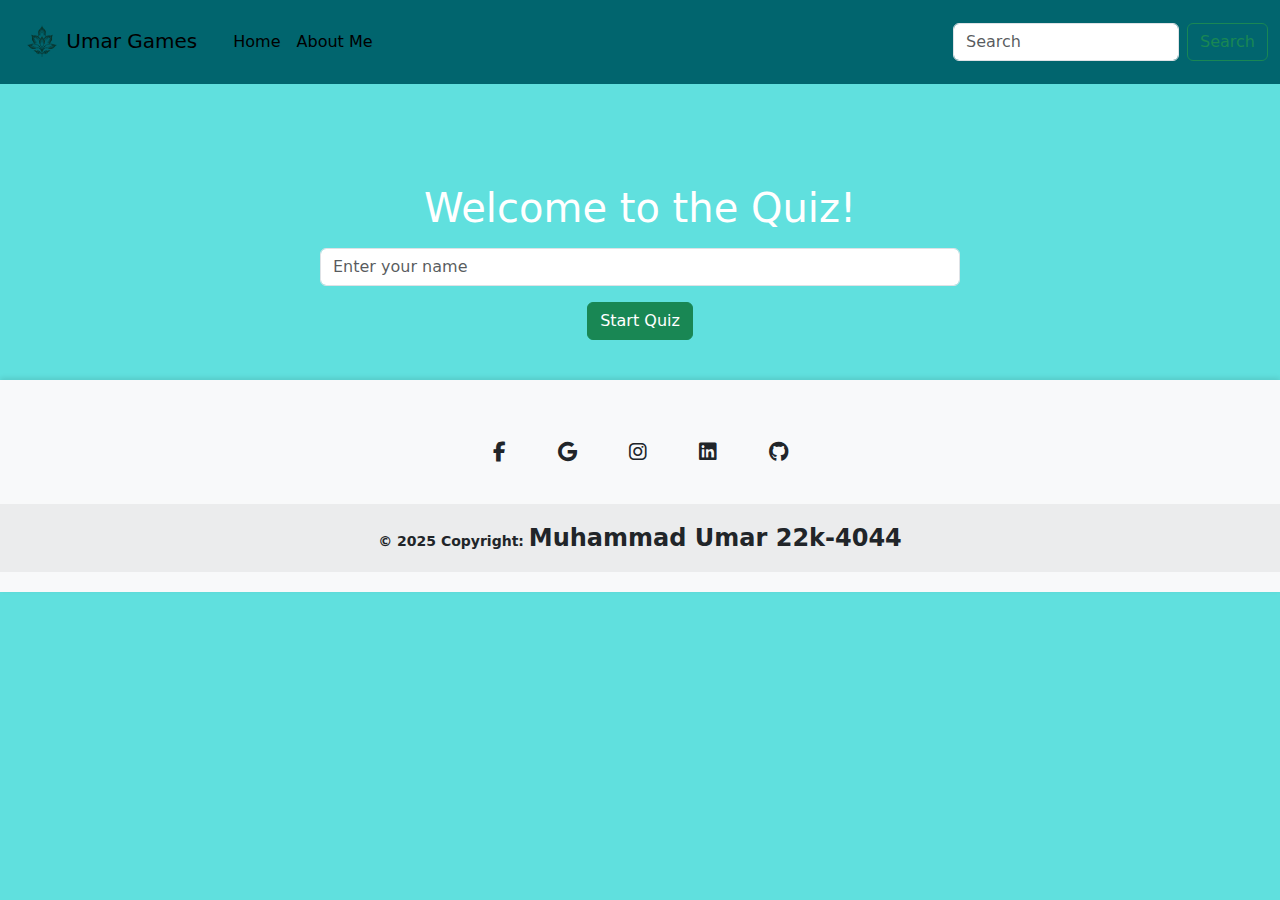
<file: index.html>
<!DOCTYPE html>
<html lang="en">

<head>
    <meta charset="UTF-8">
    <meta name="viewport" content="width=device-width, initial-scale=1.0">
    <title>Umar Quiz Application</title>
    <link rel="stylesheet" href="https://cdn.jsdelivr.net/npm/bootstrap@5.3.0/dist/css/bootstrap.min.css">
    <link rel="stylesheet" href="styles.css">
    <link rel="stylesheet" href="https://cdnjs.cloudflare.com/ajax/libs/font-awesome/6.5.1/css/all.min.css">

</head>

<body>
    <nav class="navbar navbar-expand-lg navbar-light" style="background-color: rgb(1, 101, 110);">
        <div class="container-fluid">
            <nav class="navbar">
                <div class="container">
                    <a class="navbar-brand" href="#" style="background-color: rgb(1, 101, 110);">
                        <img src="images.png" alt="" width="36" height="42">
                        Umar Games
                    </a>
                </div>
            </nav>
            <button class="navbar-toggler" type="button" data-bs-toggle="collapse"
                data-bs-target="#navbarSupportedContent" aria-controls="navbarSupportedContent" aria-expanded="false"
                aria-label="Toggle navigation">
                <span class="navbar-toggler-icon"></span>
            </button>
            <div class="collapse navbar-collapse" id="navbarSupportedContent">
                <ul class="navbar-nav me-auto mb-2 mb-lg-0">
                    <li class="nav-item ">
                        <a class="nav-link active" aria-current="page" href="index.html">Home</a>
                    </li>
                    <li class="nav-item ">
                        <a class="nav-link active" aria-current="page" href="Aboutme.html">About Me</a>
                    </li>
                </ul>
                <form class="d-flex">
                    <input class="form-control me-2" type="search" placeholder="Search" aria-label="Search">
                    <button class="btn btn-outline-success" type="submit">Search</button>
                </form>
            </div>
        </div>
    </nav>


    <div class="start-container text-center" id="start-container">
        <h1 class="text-white">Welcome to the Quiz!</h1>
        <input type="text" id="username" class="form-control mt-3 w-50 mx-auto" placeholder="Enter your name" />
        <button onclick="startQuiz()" class="btn btn-success mt-3">Start Quiz</button>
    </div>
    <div class="container mt-5 d-none" id="quiz-container">
        <h1 class="text-center text-white">Interactive Quiz</h1>
        <div class="card p-4">
            <p id="question" class="fw-bold"></p>
            <div id="options" class="btn-group-vertical"></div>
            <p id="feedback" class="mt-3"></p>
            <button id="next-btn" class="btn btn-primary mt-3">Next</button>
            <p id="timer" class="text-danger mt-2">Time Left: 20s</p>
        </div>
    </div>
    <div id="result-container" class="d-none text-center">
        <h2>Your Score: <span id="score"></span></h2>
        <h3>Leaderboard</h3>
        <ul id="leaderboard" class="list-group"></ul>
        <button onclick="restartQuiz()" class="btn btn-success mt-3">Restart Quiz</button>
    </div>

    <footer class="text-center bg-body-tertiary">
        <div class="container pt-4">
            <section class="mb-4">
                <!-- Facebook -->
                <a data-mdb-ripple-init class="btn btn-link btn-floating btn-lg text-body m-1" href="https://www.facebook.com/" role="button"
                    data-mdb-ripple-color="dark"><i class="fab fa-facebook-f"></i></a>
                <!-- Google -->
                <a data-mdb-ripple-init class="btn btn-link btn-floating btn-lg text-body m-1"
                    href="https://www.google.com" role="button" data-mdb-ripple-color="dark"><i
                        class="fab fa-google"></i></a>

                <!-- Instagram -->
                <a data-mdb-ripple-init class="btn btn-link btn-floating btn-lg text-body m-1"
                    href="https://www.instagram.com/omerk.h.a.n/" role="button" data-mdb-ripple-color="dark"><i
                        class="fab fa-instagram"></i></a>

                <!-- Linkedin -->
                <a data-mdb-ripple-init class="btn btn-link btn-floating btn-lg text-body m-1" href="https://www.linkedin.com/in/muhammad-umar-040846314/
                " role="button" data-mdb-ripple-color="dark"><i class="fab fa-linkedin"></i></a>
                <!-- Github -->
                <a data-mdb-ripple-init class="btn btn-link btn-floating btn-lg text-body m-1"
                    href="https://github.com/MuhUmarAleem/MuhUmarAleem" role="button" data-mdb-ripple-color="dark"><i
                        class="fab fa-github"></i></a>
            </section>
        </div>
        <div class="text-center p-3" style="background-color: rgba(0, 0, 0, 0.05);">
            © 2025 Copyright:
            <a class="text-body" href="https://mdbootstrap.com/">Muhammad Umar 22k-4044</a>
        </div>
    </footer>

    <script src="script.js"></script>
    <script src="https://cdn.jsdelivr.net/npm/bootstrap@5.3.2/dist/js/bootstrap.bundle.min.js"></script>

</body>

</html>
</file>
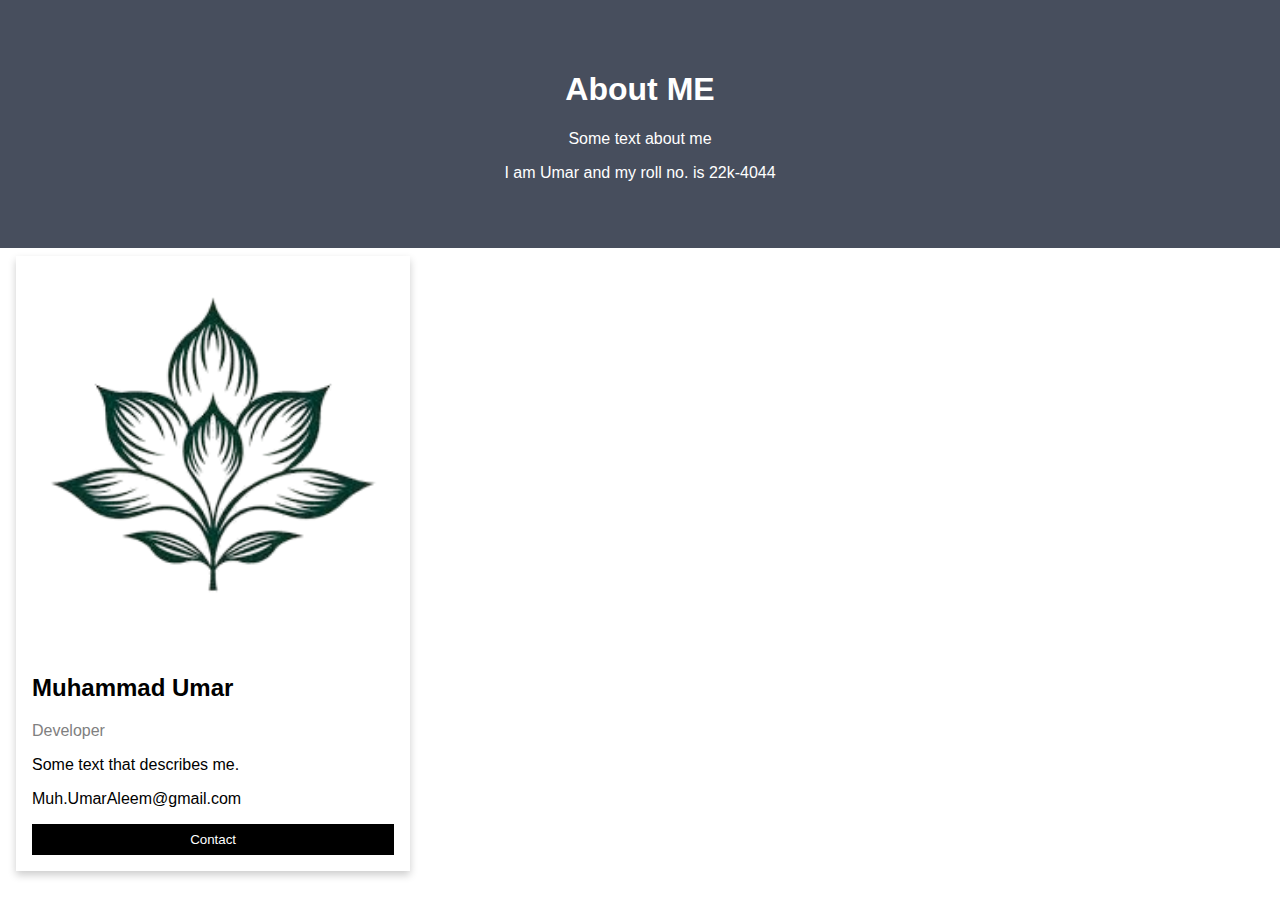
<file: Aboutme.html>
<!DOCTYPE html>
<html lang="en">
<head>
    <meta charset="UTF-8">
    <meta name="viewport" content="width=device-width, initial-scale=1.0">
    <title>Document</title>
    <link rel="stylesheet" href="about.css">
</head>
<body>
    <div class="about-section">
        <h1>About ME</h1>
        <p>Some text about me</p>
        <p>I am Umar and my roll no. is 22k-4044</p>
      </div>
      
      <div class="column">
        <div class="card">
          <img src="images.png" alt="Umar" style="width:100%">
          <div class="container">
            <h2>Muhammad Umar</h2>
            <p class="title">Developer</p>
            <p>Some text that describes me.</p>
            <p>Muh.UmarAleem@gmail.com</p>
            <p><button class="button">Contact</button></p>
          </div>
        </div>
      </div>
</body>
</html>
</file>
<file: styles.css>
body {
    background: url('https://source.unsplash.com/1600x900/?nature,abstract') no-repeat center center fixed;
    background-size: cover;
    background-color: rgb(96, 224, 222);
}
.start-container {
    text-align: center;
    margin-top: 100px;
}
#quiz-container, #result-container {
    max-width: 600px;
    margin: auto;
    background: rgba(71, 111, 118, 0.9);
    border-radius: 10px;
    box-shadow: 0 4px 8px rgba(0,0,0,0.2);
    padding: 20px;
}
.btn-group-vertical .btn {
    text-align: left;
}

footer {
    background-color: #f8f9fa; /* Light background */
    padding: 20px 0;
    margin-top: 40px;
    box-shadow: 0 -2px 5px rgba(0, 0, 0, 0.1);
}

footer .container {
    max-width: 600px;
    margin: auto;
}

footer section {
    display: flex;
    justify-content: center;
    flex-wrap: wrap;
    gap: 10px;
}

footer a {
    color: #333; /* Default text color */
    text-decoration: none;
    transition: color 0.3s ease-in-out, transform 0.2s;
    font-size: 24px;
}

footer a:hover {
    color: #007bff; /* Bootstrap primary blue */
    transform: scale(1.1);
}

footer .p-3 {
    background-color: rgba(0, 0, 0, 0.05);
    font-size: 14px;
    font-weight: bold;
    text-align: center;
}

footer .text-body {
    font-weight: bold;
    color: #007bff;
}

footer .text-body:hover {
    text-decoration: underline;
}

/* Make it responsive */
@media (max-width: 600px) {
    footer section {
        flex-direction: column;
        align-items: center;
    }
}
</file>
<file: about.css>
body {
    font-family: Arial, Helvetica, sans-serif;
    margin: 0;
  }
  
  html {
    box-sizing: border-box;
  }
  
  *, *:before, *:after {
    box-sizing: inherit;
  }
  
  .column {
    float: left;
    width: 33.3%;
    margin-bottom: 16px;
    padding: 0 8px;
  }
  
  .card {
    box-shadow: 0 4px 8px 0 rgba(0, 0, 0, 0.2);
    margin: 8px;
  }
  
  .about-section {
    padding: 50px;
    text-align: center;
    background-color: #474e5d;
    color: white;
  }
  
  .container {
    padding: 0 16px;
  }
  
  .container::after, .row::after {
    content: "";
    clear: both;
    display: table;
  }
  
  .title {
    color: grey;
  }
  
  .button {
    border: none;
    outline: 0;
    display: inline-block;
    padding: 8px;
    color: white;
    background-color: #000;
    text-align: center;
    cursor: pointer;
    width: 100%;
  }
  
  .button:hover {
    background-color: #555;
  }
  
  @media screen and (max-width: 650px) {
    .column {
      width: 100%;
      display: block;
    }
  }
</file>
